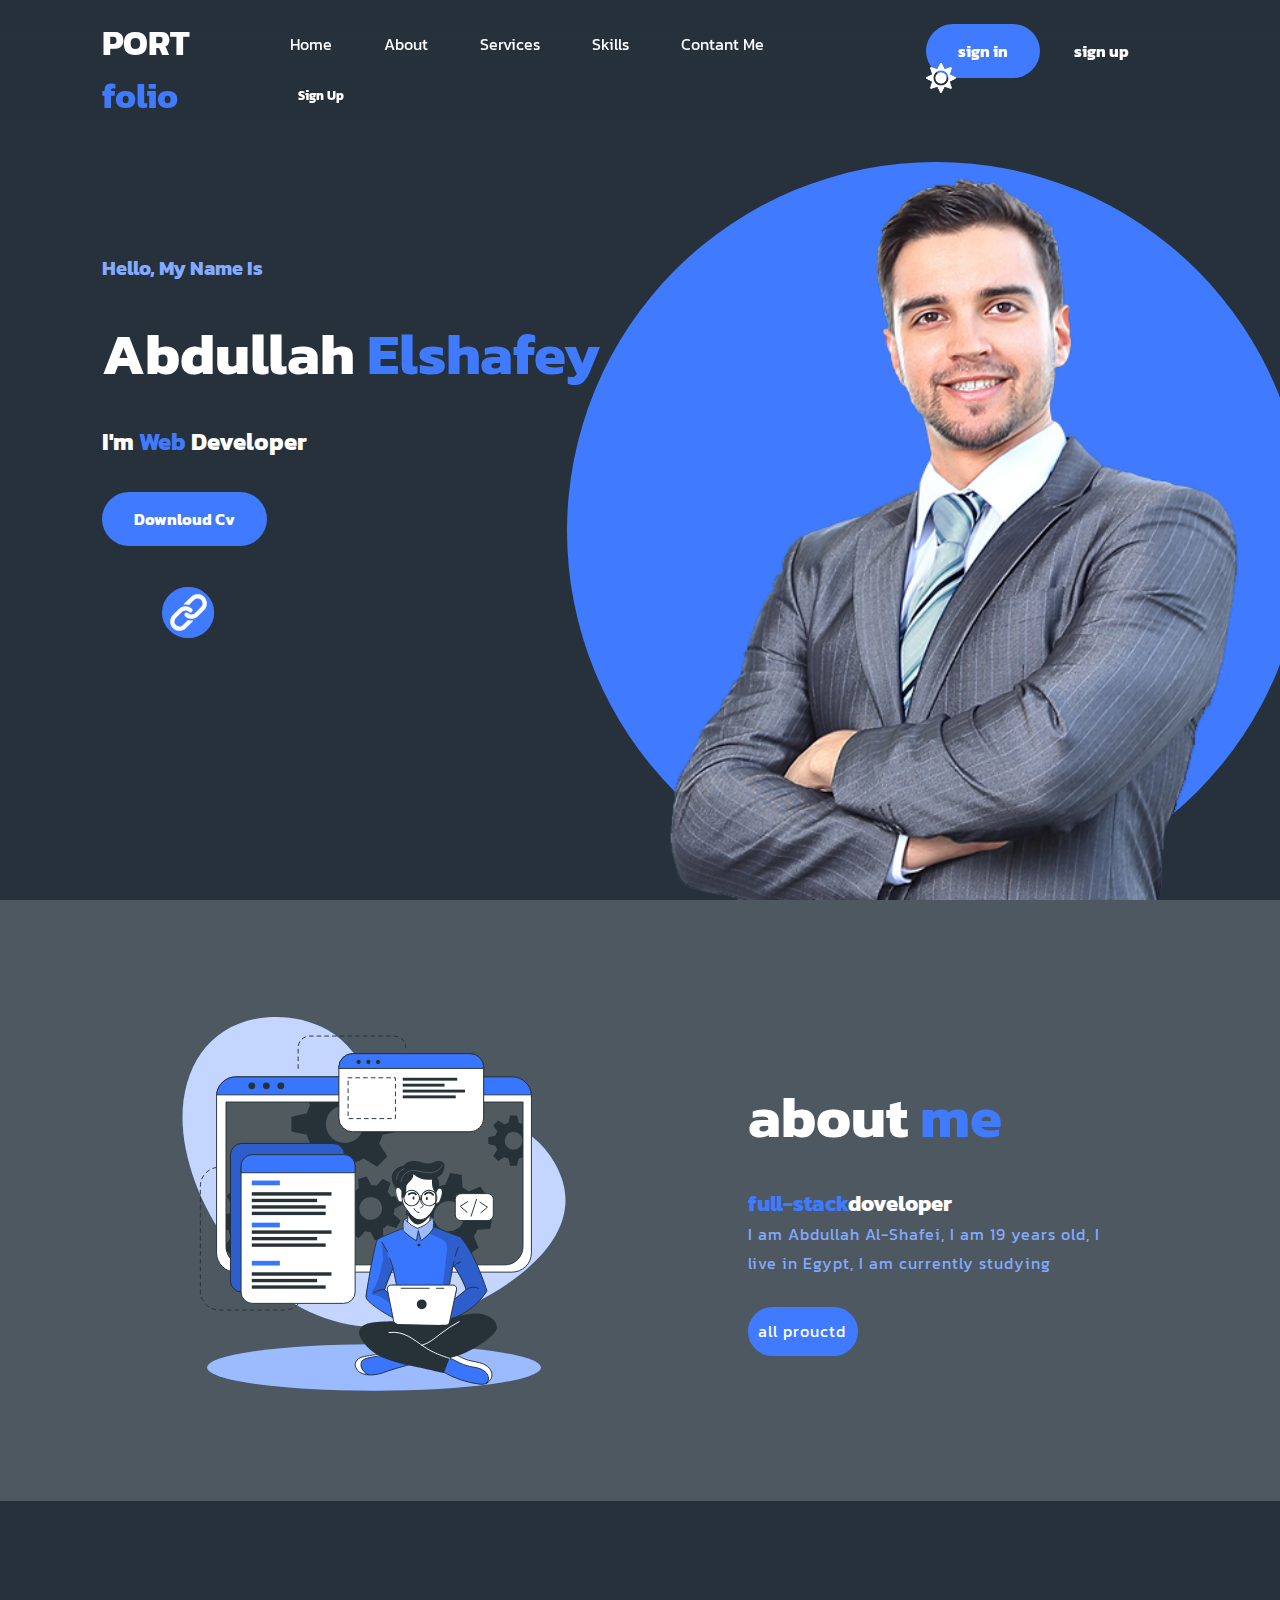
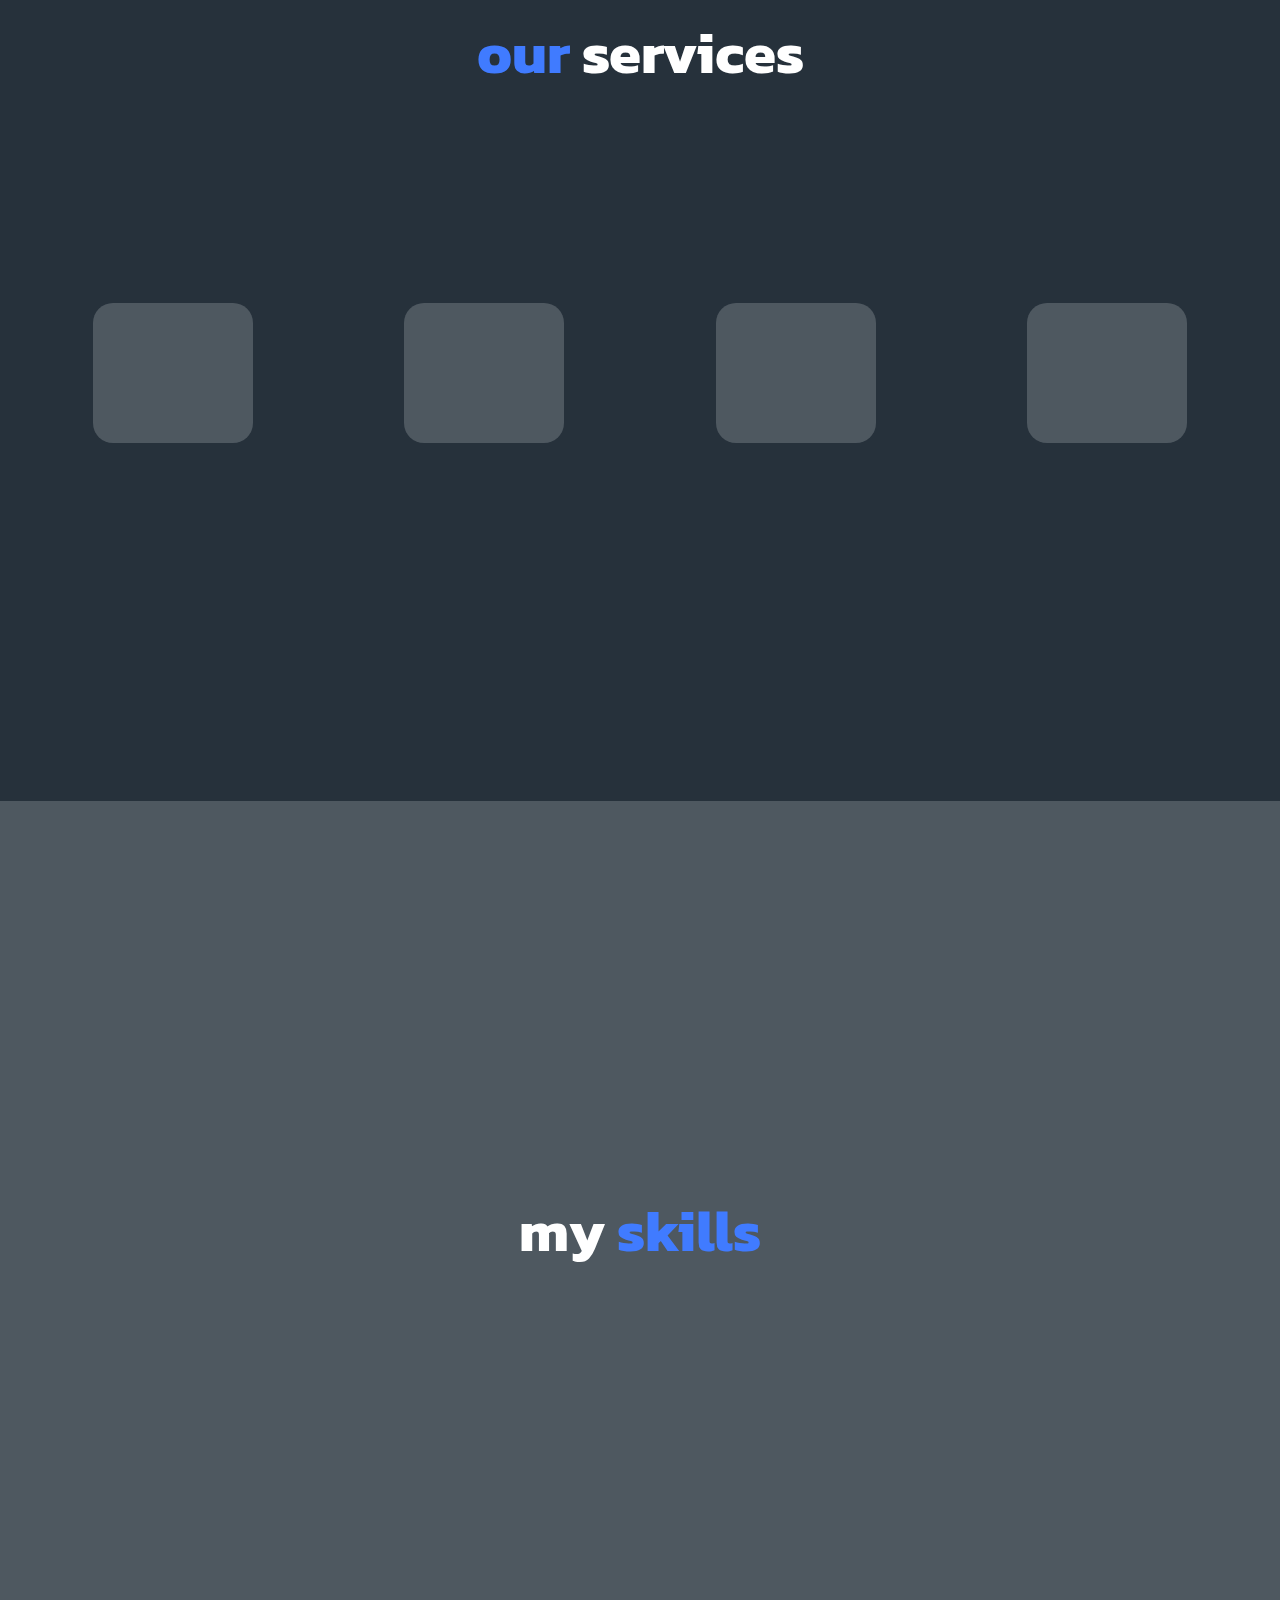
<file: New folder (7)/HTML & CSS/index.html>
<!DOCTYPE html>
<html lang="en">

<head>
    <meta charset="UTF-8">
    <meta http-equiv="X-UA-Compatible" content="IE=edge">
    <meta name="viewport" content="width=device-width, initial-scale=1.0">
    <meta name="DESCRIPTION" content="CV FOR ME ">
    <meta name="keyword" content="CV,html,web,c++,programming,programmer,css,python,ai">
    <link rel="stylesheet" href="style-root.css">
    <link rel="stylesheet" href="style.css">
    <link rel="icon" href="PNG & SVG/icons8-profiles-48.ico">
    <link href="https://fonts.googleapis.com/css2?family=Kanit:wght@100;200;300;400;500;600;700;800;900&display=swap"
        rel="stylesheet">
    <link rel="stylesheet" href="https://cdnjs.cloudflare.com/ajax/libs/font-awesome/6.2.1/css/all.min.css"
        integrity="sha512-MV7K8+y+gLIBoVD59lQIYicR65iaqukzvf/nwasF0nqhPay5w/9lJmVM2hMDcnK1OnMGCdVK+iQrJ7lzPJQd1w=="
        crossorigin="anonymous" referrerpolicy="no-referrer" />
    <title>Document</title>
</head>

<body>

    <!--  ***************************************************************
          *                            home                             *
          *************************************************************** -->
    <section class="home" id="home">

        <div class="content">
            <div class="content-text">
                <h4>hello, my name is</h4>
                <h1>abdullah <span>elshafey</span></h1>
                <h3>i'm <span>web</span> developer </h3>
                <a href="#" class="btn">downloud cv</a>
                <div class="social" onclick="fun()">

                    <a href="https://www.facebook.com/abdullah.elshafy.1?mibextid=ZbWKwL" target="_blank"><img
                            class="so1" id="mydiv1" src="PNG & SVG/social/icons8-facebook-48.png" alt=""></a>
                    <a href="#"><img class="so2" id="mydiv3" src="PNG & SVG/social/icons8-instagram-48.png" alt=""></a>
                    <a href="#"><img class="so1" id="mydiv2" src="PNG & SVG/social/icons8-linkedin-48.png" alt=""></a>
                    <a href="#"><img class="so2" id="mydiv4" src="PNG & SVG/social/icons8-whatsapp-48.png" alt=""></a>
                    <a href="#"><img id="active2" src="PNG & SVG/SVG/Asset 2.svg" alt="" class="active"></a>
                    <a href="#"><img id="active" src="PNG & SVG/Asset 2.svg" alt="" class="link"></a>

                </div>


            </div>
            <div class="content-img">
                <img src="PNG & SVG/Asset 1.svg" id="shp"alt="" class="shape">
                <img src="PNG & SVG/pngegg.png" alt="" class="pic">
            </div>
        </div>
    </section>
     <!-- ***************************************************************
          *                           about                             *
          *************************************************************** -->
    <section class="about" id="about">
        <div class="content-img">
            <img src="PNG & SVG/Developer activity-bro.svg" id="svg"class="pic" alt="">
        </div>
        <div class="content-text">
            <div class="text">
                <h1>about <span>me</span></h1>
                <h5> <span>full-stack</span>doveloper</h5>
                <p>I am Abdullah Al-Shafei, I am 19 years old, I live in Egypt, I am currently studying <br><br
                        id="no2">
                <p onclick="fun2(1)" href="#" id="no" class="bt">all prouctd</p>
                <p id="bt" class="texth5">at the Delta University of Technology, I have experience in programming such
                    as Python, C++, C and web development, and I also know some things in the field of graphic designer
                    <br><br>
                <p onclick="fun2(0)" href="#" id="no1" class="bt2">hidden</p>
                </p>
                <script>

                </script>
            </div>
        </div>

    </section>
    <!--  ***************************************************************
          *                         services                            *
          *************************************************************** -->
    <section class="services" id="services">
        <h1 class="text-center"><span>our </span>services</h1>
        <div class="box">
            <div class="hi" id="hi">

                <div class="card" id="crd1" onclick="fun11(1)">
                    <i class="fa-solid fa-mobile-screen-button"></i><br>
                    <h5 class="hid" id="hid1">
                        mobile dev
                    </h5><br>
                    <p class="hid" id="hid11">Lorem ipsum dolor sit amet, consectetur adipiscing elit, sed do eiusmod
                        tempor incididunt ut labore et dolore magna aliqua. Quis ipsum suspendisse ultrices gravida.
                        Risus commodo viverra maecenas accumsan lacus vel facilisis. </p>
                </div>
            </div>
            <div class="hi">
                <div class="card" id="crd2" onclick="fun12(1)">
                    <i class="fa-regular fa-file-code"></i><br>
                    <h5 class="hid" id="hid2">
                        web dev
                    </h5><br>
                    <p class="hid" id="hid12">Lorem ipsum dolor sit amet, consectetur adipiscing elit, sed do eiusmod
                        tempor incididunt ut labore et dolore magna aliqua. Quis ipsum suspendisse ultrices gravida.
                        Risus commodo viverra maecenas accumsan lacus vel facilisis. </p>
                </div>
            </div>
            <div class="hi">
                <div class="card" id="crd3" onclick="fun13(1)">
                    <i class="fa-solid fa-laptop-code"></i><br>
                    <h5 class="hid" id="hid3">
                        Desktop dev
                    </h5><br>
                    <p class="hid" id="hid13">Lorem ipsum dolor sit amet, consectetur adipiscing elit, sed do eiusmod
                        tempor incididunt ut labore et dolore magna aliqua. Quis ipsum suspendisse ultrices gravida.
                        Risus commodo viverra maecenas accumsan lacus vel facilisis. </p>
                </div>
            </div>
            <div class="hi">
                <div class="card" id="crd4" onclick="fun14(1)">
                    <i class="fa-solid fa-sitemap"></i><br>
                    <h5 class="hid" id="hid4">
                        architect
                    </h5><br>
                    <p class="hid" id="hid14">Lorem ipsum dolor sit amet, consectetur adipiscing elit, sed do eiusmod
                        tempor incididunt ut labore et dolore magna aliqua. Quis ipsum suspendisse ultrices gravida.
                        Risus commodo viverra maecenas accumsan lacus vel facilisis. </p>
                </div>
            </div>

        </div>

    </section>
    <!--  ***************************************************************
          *                           skill                             *
          *************************************************************** -->
    <section class="skill" id="skill" onclick="fun4()">
       
        <div class="skill-contanter" id="rel">
            <h1>my <span>skills</span></h1>
            <div class="contant-skill">

                <div class="skills" id="im1">
                    <img id="m1" src="PNG & SVG/icons8-adobe-photoshop.svg" alt="">
                </div>
                <div class="skills" id="im2">
                    <img id="m2" src="PNG & SVG/icons8-adobe-illustrator.svg" alt="">
                </div>
                <div class="skills" id="im3">
                    <img id="m3" src="PNG & SVG/icons8-c++.svg" alt="">
                </div>
                <div class="skills" id="im4">
                    <img id="m4" src="PNG & SVG/icons8-c-programming.svg" alt="">
                </div>
                <div class="skills" id="im5">
                    <img id="m5" src="PNG & SVG/icons8-html-5.svg" alt="">
                </div>
                <div class="skills" id="im6">
                    <img id="m6" src="PNG & SVG/icons8-css3.svg" alt="">
                </div>
                <div class="skills" id="im7">
                    <img id="m7" src="PNG & SVG/icons8-javascript.svg" alt="">
                </div>
                <div class="skills" id="im8">
                    <img id="m8" src="PNG & SVG/icons8-microsoft-excel-2019.svg" alt="">
                </div>
                <div class="skills" id="im9">
                    <img id="m9" src="PNG & SVG/icons8-microsoft-word-2019.svg" alt="">
                </div>
                <div class="skills" id="im10">
                    <img id="m10" src="PNG & SVG/icons8-python.svg" alt="">
                </div>
                <div class="skills" id="im11">
                    <img id="m11" src="PNG & SVG/icons8-wordpress.svg" alt="">
                </div>
                <div class="skills" id="im12">
                    <img id="m12" src="PNG & SVG/icons8-wordpress.svg" alt="">
                </div>
            </div>
        </div>

        <div class="content-img" id="img2">
            <img id="img1" src="PNG & SVG/Programmer-amico.svg" alt="">
        
        </div>
   
    </section>
    <!--  ***************************************************************
          *                           header                            *
          *************************************************************** -->
    <section class="aa">
        <nav>
            <img src="PNG & SVG/sun.png"
                    id="icon2" />
            <h2>PORT<span> folio</span></h2>
            <ul id="vr">
                <li> <a href="#home"><i class="fa-solid fa-house"></i> home</a></li>
                <li><a href="#about"><i class="fa-regular fa-address-card"></i> about</a></li>
                <li> <a href="#services"><i class="fa-solid fa-laptop"></i> services</a></li>
                <li> <a href="#skill"><i class="fa-solid fa-gears"></i> skills</a></li>
                <li><a href="../final/contact me.html"><i class="fa-solid fa-address-book"></i> contant me</a></li>
                <li id="dif"><div class="hh1"><a href="#" class="btn5">sign in</a> </div></li>
                <li id="dif"><a href="../sign up.html" class="btn15">sign up</a> </div></li>
            </ul>
            <button id="menu">
                <span></span>
                <span></span>
                <span></span>
            </button>
            
            <div class="hh"><a href="#" class="btn">sign in</a> <a href="../sign up.html" class="btn1">sign up</a><img src="PNG & SVG/sun.png"
                id="icon" /></div>
              
                     
        </nav>
    </section>

    <!--  ***************************************************************
          *                           section                           *
          *************************************************************** -->
    <div class="mCSB_dragger_bar" style="line-height: 30px;"></div>
    <script src="../js/script.js"></script>
</body>

</html>
</file>
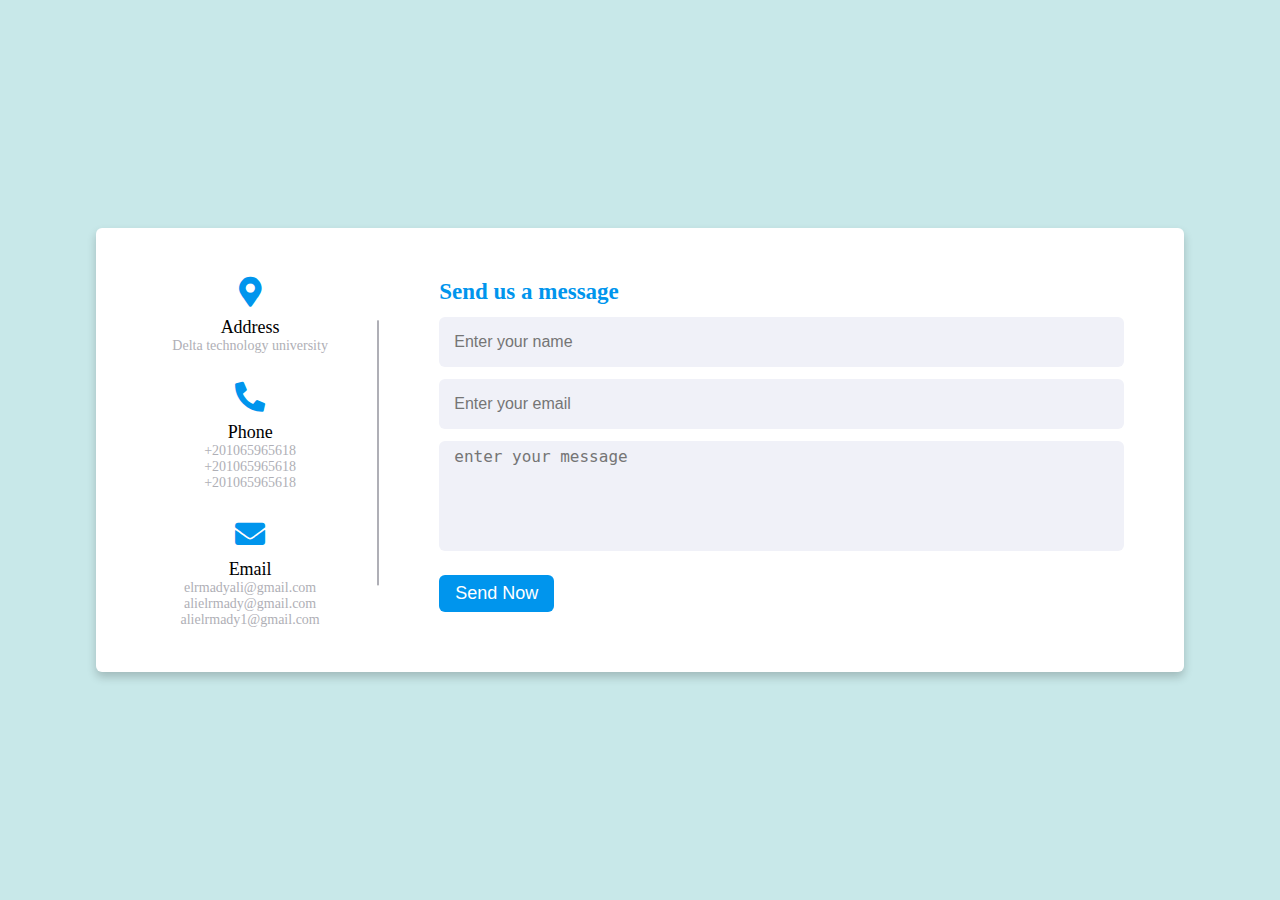
<file: New folder (7)/final/contact me.html>
<!DOCTYPE html>
<html>

<head>
    <link rel="stylesheet" href="style.css">
    <!-- Fontawesome CDN Link -->
    <link rel="stylesheet" href="https://cdnjs.cloudflare.com/ajax/libs/font-awesome/5.15.2/css/all.min.css" />
    <link href="https://fonts.googleapis.com/css2?family=Kanit:wght@100;200;300;400;500;600;700;800;900&display=swap" rel="stylesheet">
    <link rel="stylesheet" href="https://cdnjs.cloudflare.com/ajax/libs/font-awesome/6.2.1/css/all.min.css" integrity="sha512-MV7K8+y+gLIBoVD59lQIYicR65iaqukzvf/nwasF0nqhPay5w/9lJmVM2hMDcnK1OnMGCdVK+iQrJ7lzPJQd1w==" crossorigin="anonymous" referrerpolicy="no-referrer" />
</head>

<body>
    <div class="container">
        <div class="back"><a href="../HTML & CSS/index.html"><i class="fa-solid fa-arrow-left-long"></i></a></div>
        <div class="content">
            <div class="left-side">
                <div class="address details">
                    <i class="fas fa-map-marker-alt"></i>
                    <div class="topic">Address</div>
                    <div class="text-one">Delta technology university</div>
                </div>
                <div class="phone details">
                    <i class="fas fa-phone-alt"></i>
                    <div class="topic">Phone</div>
                    <div class="text-one">+201065965618</div>
                    <div class="text-two">+201065965618</div>
                    <div class="text-three">+201065965618</div>
                </div>
                <div class="email details">
                    <i class="fas fa-envelope"></i>
                    <div class="topic">Email</div>
                    <div class="text-one">elrmadyali@gmail.com</div>
                    <div class="text-two">alielrmady@gmail.com</div>
                    <div class="text-three">alielrmady1@gmail.com</div>

                </div>
            </div>
            <div class="right-side">
                <div class="topic-text">Send us a message</div>

                <form action="#">
                    <div class="input-box">
                        <input type="text" placeholder="Enter your name">
                    </div>
                    <div class="input-box">
                        <input type="text" placeholder="Enter your email">
                    </div>
                    <div class="input-box message-box">
                        <textarea name="message" id="" cols="30" rows="10" placeholder="enter your message"></textarea>
                    </div>
                    <div class="button">
                        <input type="button" value="Send Now">
                    </div>
                </form>
            </div>
        </div>
    </div>
</body>

</html>
</file>
<file: New folder (7)/HTML & CSS/style-root.css>
:root { 
    --primarycolor: #407BFF;
    --primarycolor-opa: #407cffd3;
    --secondarycolor: #83aaff;
    --lighting-color: #ffffff;
    --bgcolor-1: #26313b;
    --bgcolor-2: #4e5860;
    --bgcolor-3: #31383d;
    --bgcolor-4: #4c4e50;
    --padding: 8%;
    --blackc: black;
    --mar: 4rem;
    --mrgin:1.1rem 0 0 1.7rem;
    --margin1:0 0 0 3.5rem;
    --margin2:0 0 0 6.5rem;
    --margin3:0 0 0 -1.7rem;
    --margin4:0 0 0 -4.7rem;
    --null:0 0 0 12px;
    --width: 250px;
    --width2: 160px;
    --margin0:10rem 0px;
    --hi:70px;
    --h:100%;
    
    
}

.light-theme {

    --primarycolor: #407BFF;
    --secondarycolor: #83aaff;
    --lighting-color: #000000;
    --bgcolor-1: #fafbfc;
    --bgcolor-2: #d9e0e2;
    
    --bgcolor-3: #bedaee;
    --bgcolor-4: #dde4eb;
    --padding: 8%;
    --blackc: black;

}
</file>
<file: New folder (7)/HTML & CSS/style.css>
/***************************************************************
*                             ALL                              *
****************************************************************/



#icon {

    width: 30px;
    cursor: pointer;
    
}

* {transition:  background-color 1.2s;
    margin: 0;
    padding: 0;
    box-sizing: border-box;
    color: var(--lighting-color)
}


#page2{
    display: none;
}
html{
    font-family: 'Kanit', sans-serif; font-size: 16px;color: var(--lighting-color);
}

h1 {
    font-size: 3.65rem;
    margin: 1.7rem 0;
}

h2 {
    font-size: 2.2rem;
    letter-spacing: 0.12;
    cursor: pointer;
}

h3 {
    font-size: 1.5rem;
    margin-bottom: 3rem;
}

h4 {
    font-size: 1.25rem;
    color: var(--secondarycolor);
}

h5 {
    font-size: 1.37rem;
}

p {
    color: var(--secondarycolor);
    letter-spacing: 1px;
    line-height: 1.8rem;
    font-size: 1rem;
}

span {
    color: var(--primarycolor);
}

/***************************************************************
*                            header                            *
****************************************************************/
.hh1{
    display: none;
}
.aa {
    position: fixed;
    width: 100%;
    top: 0;
    background-image: linear-gradient(to bottom, var(--bgcolor-1), rgba(0, 0, 0, 0));
    
}
#menu{
    display: none;
}
#icon2{
    display: none;
}
nav {
    padding-top: 1rem;
    padding-left: var(--padding);
    padding-right: var(--padding);
    display: flex;
    justify-content: space-between;
    align-items: center;
    width: 100%;

}

nav ul li {
    list-style-type: none;
    display: inline-block;
    margin: 0.8rem 1.5rem;

}

nav ul li a {
    color: var(--lighting-color);
    text-decoration: none;
    text-transform: capitalize;
    transition: 0.4s 
}
nav ul li a i{
    color: var(--lighting-color);
    text-decoration: none;
    text-transform: capitalize;
    transition: 0.4s 
}

nav ul li a:hover {
    color: var(--primarycolor)
}
nav ul li a:hover i{
    color: var(--primarycolor)
}

.btn {
    background-color: var(--primarycolor);
    color: white;
    text-decoration: none;
    font-weight: bold;
    border: 2px solid rgba(0, 0, 0, 0);
    padding: 0.81rem 1.87rem;
    border-radius: 30px;
    transition: 0.4s;
}
.btn5{
    background-color: var(--primarycolor);
    color: white;
    font-size: .8rem;
    text-decoration: none;
    font-weight: bold;
    border: 2px solid rgba(0, 0, 0, 0);
    padding: 0.5rem 1rem;
    border-radius: 30px;
    transition: 0.4s;
}
.btn15{
    color: var(--lighting-color);
    font-size: .8rem;
    text-decoration: none;
    font-weight: bold;
    padding: 0.5rem ;
    transition: 0.4s;  
}
.btn1 {

    color: var(--lighting-color);
    text-decoration: none;
    font-weight: bold;
    padding: 0.81rem 1.87rem;
    transition: 0.4s;
}

.btn:hover {
    color: var(--primarycolor);
    background-color: rgba(0, 0, 0, 0);
    border: 2px solid var(--primarycolor);
}

/***************************************************************
*                             home                             *
****************************************************************/
.home {
    width: 100%;
    height: 100vh;
    background-color: var(--bgcolor-1);
    display: flex;
    flex-direction: column;
    text-transform: capitalize;

}

.content {
    margin-top: 5rem;
    flex-grow: 1;
    padding: 0 var(--padding);
    display: flex;
    align-items: center;
    justify-content: space-between;
}

.content-text {

    position: relative;
    bottom: 70px;
}

.social {

    align-content: center;
    margin-top: 3.5rem;
    margin-left: 3rem;
}

.social a .link {
    margin-left: .8rem;
    width: 3.2rem;

}

.social a .active {
    margin-left: .75rem;
    width: 3.2rem;

}

.social img {
    position: absolute;
    width: 2.5rem;
    transition: 0.4s;
    opacity: 0;
    transition: 1.2s;

}

.so1 {
    rotate: 270deg;
}

.so2 {
    rotate: -270deg;
}

.social .active {
    position: absolute;
    width: 2.5rem;
    transition: 0.4s;
    opacity: 100%;
}

.social .link {
    position: absolute;
    width: 2.5rem;
    transition: 0.4s;
    opacity: 100%;
}

.social .link:hover {
    opacity: 0;
}

.home .content-img {

    width: 45%;
    height: 90%;
    position: relative;
    align-self: flex-end;

}

.home .content-img img {
    position: absolute;
    bottom: 0;
    height: 100%;
    left: 50%;
    transform: translateX(-50%);
    transition: 1s;
}

.content-img:hover .shape {
    bottom: 40px;
}

.content-img:hover .pic {
    left: 45%;
}

/***************************************************************
*                             about                            *
****************************************************************/
.about {

    background-color: var(--bgcolor-2);
    padding: 5rem var(--padding);
    display: flex;
    align-items: center;
    justify-content: space-around;

}

.about .content-img {
    width: 45%;


}

.about .content-img img {
    width: 90%;
    transition: 1s;
}


.about .content-text {
    bottom: 50%;
    width: 35%;
    transition: 5s;

}

.about .content-text .text {
    width: 100%;
    transition: 1.2s;
}

.texth5 {
    display: none;
}

.bt {
    background: var(--primarycolor);
    padding: 0.5rem;
    border-radius: 30px;
    width: 6.9rem;
    color: white;
    text-decoration: none;
    cursor: pointer;
    border: 2px solid #00000000;
    align-content: center;
    transition: 0.4s;
}

.bt2 {
    display: none;
    background: var(--primarycolor);
    padding: 0.5rem;
    border-radius: 30px;
    width: 6.9rem;
    color: white;
    text-decoration: none;
    cursor: pointer;
    border: 2px solid #00000000;
    align-content: center;
    padding-left: 1.7rem;
    transition: 0.4s;
}

.bt:hover {
    color: var(--primarycolor);
    border: 2px solid var(--primarycolor);
    background-color: #00000000;
    align-content: center;
}

.bt2:hover {
    color: var(--primarycolor);
    border: 2px solid var(--primarycolor);
    background-color: #00000000;
    align-content: center;
}

/***************************************************************
*                         services                             *
****************************************************************/
.hi {
    width: 250px;
    height: 500px;
    display: flex;
    align-items: center;
    justify-content: center;
}

.services {
    height: 100vh;
    background: var(--bgcolor-1);
    padding: 5rem 3rem;
    overflow: hidden;
}

.text-center {
    text-align: center;
}

.box {
    display: flex;
    justify-content: space-between;

}

.box .card {
    display: block;
    transition: 0.5s, width 1s, margin 1s;
}

.card {

    background-color: var(--bgcolor-2);
    width: 160px;
    border-radius: 20px;
    padding: 1.3rem;
    text-align: center;
    transition: 0.5s;
    margin: 10rem 0;
    cursor: pointer;

}

.hid {
    display: none;
}

.card i {
    font-size: 3.12rem;
    text-align: center;
    color: var(--primarycolor);
    margin: 2rem;
}

.card:hover {
    scale: 1.02;
}

/***************************************************************
*                            skills                            *
****************************************************************/
.skill {
    width: 100%;
    height: 90vh;
    background-color: var(--bgcolor-2);
    padding: 5rem var(--padding) 2rem;
    display: flex;
    align-items: center;
    justify-content: space-between;
    overflow: hidden;

}

.skill .skill-contanter {
    margin: 0 auto;
    transition: 1s;


}

.skill .content-img {
    position: absolute;
    width: 70%;
    display: none;
}

.skill .content-img img {
    display: block;
    width: 90%;
    height: 0px;
    width: 0px;
    transition: 2s;
}

.contant-skill {
    display: flex;
    flex-wrap: wrap;
    margin-top: 0;
}

.skill .contant-skill {
    width: 90%;

}

.skills {
    position: absolute;
    width: 70px;
    height: 70px;
    background-color: var(--lighting-color);
    border-radius: 50%;
    margin: 0 2rem 2rem 0;
    display: flex;
    align-items: center;
    justify-content: center;
    width: 0px;
    height: 0px;
    transition: 2s, opacity 0s;
}

.skills img {
    width: 70%;
    height: 1px;
    transition: 2s, opacity 0s, position 10s, margin 0s;
}

/***************************************************************
*                           scrollbar                          *
****************************************************************/
::-webkit-scrollbar {
    width: 15px;
    background-color: var(--bgcolor-1);
}

::-webkit-scrollbar-track {
    background: var(--bgcolor-2);
    box-shadow: 0 0 10px var(--blackc) inset;
    border-radius: 50px;
}

::-webkit-scrollbar-thumb {
    background-color: var(--primarycolor);
    border-radius: 50px;
    box-shadow: 0 0 10px var(--blackc) inset;

}

.mCS-3d-thick.mCSB_scrollTools .mCSB_dragger .mCSB_dragger_bar,
.mCS-3d-thick.mCSB_scrollTools .mCSB_dragger:hover .mCSB_dragger_bar,
.mCS-3d-thick.mCSB_scrollTools .mCSB_dragger:active .mCSB_dragger_bar,
.mCS-3d-thick.mCSB_scrollTools .mCSB_dragger.mCSB_dragger_onDrag .mCSB_dragger_bar {
    background-color: #555;
}

.mCS-3d-thick.mCSB_scrollTools .mCSB_dragger .mCSB_dragger_bar,
.mCS-3d-thick-dark.mCSB_scrollTools .mCSB_dragger .mCSB_dragger_bar {
    box-shadow: inset 1px 0 0 rgb(255 255 255 / 40%);
    width: 12px;
    margin: 2px;
    position: absolute;
    height: auto;
    top: 0;
    bottom: 0;
    left: 0;
    right: 0;
}

.mCS-3d-thick.mCSB_scrollTools .mCSB_dragger .mCSB_dragger_bar,
.mCS-3d-thick-dark.mCSB_scrollTools .mCSB_dragger .mCSB_dragger_bar {
    -webkit-border-radius: 5px;
    -moz-border-radius: 5px;
    border-radius: 5px;
}

.mCS-3d.mCSB_scrollTools .mCSB_dragger .mCSB_dragger_bar,
.mCS-3d-dark.mCSB_scrollTools .mCSB_dragger .mCSB_dragger_bar,
.mCS-3d-thick.mCSB_scrollTools .mCSB_dragger .mCSB_dragger_bar,
.mCS-3d-thick-dark.mCSB_scrollTools .mCSB_dragger .mCSB_dragger_bar {
    background-repeat: repeat-y;
    background-image: -moz-linear-gradient(left, rgba(255, 255, 255, 0.5) 0%, rgba(255, 255, 255, 0) 100%);
    background-image: -webkit-gradient(linear, left top, right top, color-stop(0%, rgba(255, 255, 255, 0.5)), color-stop(100%, rgba(255, 255, 255, 0)));
    background-image: -webkit-linear-gradient(left, rgba(255, 255, 255, 0.5) 0%, rgba(255, 255, 255, 0) 100%);
    background-image: -o-linear-gradient(left, rgba(255, 255, 255, 0.5) 0%, rgba(255, 255, 255, 0) 100%);
    background-image: -ms-linear-gradient(left, rgba(255, 255, 255, 0.5) 0%, rgba(255, 255, 255, 0) 100%);
    background-image: linear-gradient(to right, rgba(255, 255, 255, 0.5) 0%, rgba(255, 255, 255, 0) 100%);
}

.mCSB_scrollTools .mCSB_dragger .mCSB_dragger_bar {
    background-color: #fff;
    background-color: rgba(255, 255, 255, 0.75);
    filter: "alpha(opacity=75)";
    -ms-filter: "alpha(opacity=75)";
}

.mCSB_scrollTools,
.mCSB_scrollTools .mCSB_dragger .mCSB_dragger_bar,
.mCSB_scrollTools .mCSB_buttonUp,
.mCSB_scrollTools .mCSB_buttonDown,
.mCSB_scrollTools .mCSB_buttonLeft,
.mCSB_scrollTools .mCSB_buttonRight {
    -webkit-transition: opacity .2s ease-in-out, background-color .2s ease-in-out;
    -moz-transition: opacity .2s ease-in-out, background-color .2s ease-in-out;
    -o-transition: opacity .2s ease-in-out, background-color .2s ease-in-out;
    transition: opacity .2s ease-in-out, background-color .2s ease-in-out;
}

.mCSB_scrollTools .mCSB_dragger .mCSB_dragger_bar {
    position: relative;
    width: 4px;
    height: 100%;
    margin: 0 auto;
    -webkit-border-radius: 16px;
    -moz-border-radius: 16px;
    border-radius: 16px;
    text-align: center;
}

.mCSB_scrollTools .mCSB_dragger {
    cursor: pointer;
    width: 100%;
    height: 30px;
    z-index: 1;
}

.mCustomScrollBox {
    position: relative;
    overflow: hidden;
    height: 100%;
    max-width: 100%;
    outline: none;
    direction: ltr;
}
/***************************************************************
*                            media                             *
****************************************************************/
@media  screen and (max-width: 571px) {
    :root{
    --mar:0;
    --mrgin:1rem;
    --margin1:0 0 0 3rem;
    --margin2:0 0 0 7rem;
    --margin3:0 0 0 -3rem;
    --margin4:0 0 0 -7rem;
    --null:0;
    --h:10000px;
    }
    .skill .contant-skill {
        width: 100%;
    
    }
    html{
        font-family: 'Kanit', sans-serif; font-size: 16px;color: var(--lighting-color);
    }
   .home .content-img{
    display: none;
   }
   .home .content-text{
    margin: auto;
    text-align: center;
   }
   nav .hh{
    display: none;
   }
   nav ul{
    display: none;
   }
   #menu{
    display: block;
    position: relative;
    appearance: none;
    border: none;
    background: none;
    cursor: pointer;
    user-select: none;
}
.aa{
    position: fixed;
}
#menu span{
    display: block;
    width: 33px;
    height: 4px;
    background-color: var(--lighting-color);
    border-radius: 6px;
    transform-origin: 0 0;
    transition: 0.4s;
    margin-bottom: 5px;
}
.social{
    margin-left:-3rem; 
}
#icon2{
    display: block;
    width: 30px;
    cursor: pointer;
}

#img1{
    display: none;
}

.hi{
    
    width: 100%;
    height: 500px;
    margin: 3rem 0 0 0;
}
.card{
    
    margin: 0;
}
.about .content-text{
    width: 100%;
    height: 50vh;
}
.services{
    height: 300vh;
}
.box{
    display:block;
    margin: 0 ;
}
.about .content-img{
    display: none;
}
    h1 {
        
        font-size: 3rem;
        margin: 1.7rem 0;
    }
    
    h2 {
        
        font-size: 2.2rem;
        letter-spacing: 0.12;
        cursor: pointer;
    }
    
    h3 {
        
        font-size: 1.7rem;
        margin-bottom: 3rem;
    }
    
    h4 {
        
        font-size: 1.5rem;
        color: var(--secondarycolor);
    }
    
    h5 {
        font-size: 1.6rem;
    }
    
    p {
        color: var(--secondarycolor);
        letter-spacing: 1px;
        line-height: 1.8rem;
        font-size: 1rem;
    } 
    
    nav .btn{
        margin: 0;
        padding: 0;
        display: none;
    }
    nav ul{
        position: fixed;
        display: none;
        top:0;
        right:0;
        font-size: .7rem;
        padding-right: 5rem;
        padding-top: 1rem;
        width:60vw;
        height: 100vh;
        background-color: var(--bgcolor-2) ; 
        box-shadow: 2rem 2rem 2rem 2rem var(--primarycolor) ;
        
    }
    nav ul a{
        font-size: 1rem;
    }
    nav ul.is-active{
    display: block;
    }
    
    nav ul li{
        display: block;
        border-bottom: 2px solid var(--primarycolor);
        margin: 30px;
        
        
    }
    .hh1{
        display: block;
   
}
#dif{
    border: none;
}
    
    .social a .link {
        margin-left: 0;
        width: 3.2rem;
    
    }
    
    .social a .active {
        margin-left: 0;
        width: 3.2rem;
    
    }
   

    
}
@media screen and (max-width: 900px) {
    @media screen and (max-height: 441px) {
        #dif{
            display: none;
        }
        h1{
            font-size: 1rem;
        }
        #img1{
            display: none;
        }
        :root{
            --width:170px ;
            --margin0:6rem 0;
            --width2:5rem;
            --mar:0;
            --hi:50px;
            --h:10000px;
        }
        .home{
            flex-direction:row;
        }
        .home .content-img img{
            height: 90%;
        }
        .home .content-text{
            margin-top: 4rem;
        }
       
        .aa nav a{
            font-size: .7rem;
            padding: 5px 10px;
        }
        .about{
            height: 150vh;
        }
        .about .content-text{
            bottom: 0;
           width: 50%;
        }
        .services{
            padding-top: 3rem;
            height: 120vh;
        }
        .hi{
            height: 100%;
        }
        .card{
            margin: 6rem 0;
            width: 5rem;
            padding: 0;
            
        }
        .card h5 {
            font-size: 1rem;
        }
        .card p {
            font-size: .7rem;
        }
        .card i {
            font-size: 2rem;
            text-align: center;
            color: var(--primarycolor);
            margin: 2rem 0 0;
        }
        h1{
            font-size: 2rem ;
            margin: 0;
        }
        h2{
            font-size: 1.4rem;
        }
        nav ul a{
            font-size: .7rem;
        }
        nav ul li{
            margin: 0;
        }
        #icon{
            width: 20px;
        }
    }
    
    } 
@media screen and (max-width: 827px) {
    @media screen and (max-height: 500px) {
        h1{
            font-size: 2rem ;
            margin: 0;
        }
        h2{
            font-size: 1rem;
        } 
        .services{
            height: 160%;
        } }
    }
</file>
<file: New folder (7)/final/style.css>
* {
    margin: 0;
    padding: 0;
    box-sizing: border-box;
}

body {
    min-height: 100vh;
    width: 100%;
    background: #c8e8e9;
    display: flex;
    align-items: center;
    justify-content: center;
}
.back{
    font-size: 2rem;
    color: #0095ed;
}
.back i{
    cursor: pointer;
    
}
.back a{
    color: #0095ed;
    text-decoration: none;
    
}
.back i:hover{
    font-size: 2rem;
    color: #7ccfff;
    
}
.container {
    width: 85%;
    background: #fff;
    border-radius: 6px;
    padding: 20px 60px 30px 40px;
    box-shadow: 0 5px 10px rgba(0, 0, 0, 0.2);
}

.container .content {
    display: flex;
    align-items: center;
    justify-content: space-between;
}

.container .content .left-side {
    width: 25%;
    height: 100%;
    display: flex;
    flex-direction: column;
    align-items: center;
    justify-content: center;
    margin-top: 15px;
    position: relative;
}

.content .left-side::before {
    content: '';
    position: absolute;
    height: 70%;
    width: 2px;
    right: -15px;
    top: 50%;
    transform: translateY(-50%);
    background: #afafb6;
}

.content .left-side .details {
    margin: 14px;
    text-align: center;
}

.content .left-side .details i {
    font-size: 30px;
    color: #0095ed;
    margin-bottom: 10px;
}

.content .left-side .details .topic {
    font-size: 18px;
    font-weight: 500;
}

.content .left-side .details .text-one,
.content .left-side .details .text-two,
.content .left-side .details .text-three {
    font-size: 14px;
    color: #afafb6;
}

.container .content .right-side {
    width: 75%;
    margin-left: 75px;
}

.content .right-side .topic-text {
    font-size: 23px;
    font-weight: 600;
    color: #0095ed
}

.right-side .input-box {
    height: 50px;
    width: 100%;
    margin: 12px 0;
}

.right-side .input-box input,
.right-side .input-box textarea {
    height: 100%;
    width: 100%;
    border: none;
    outline: none;
    font-size: 16px;
    background: #F0F1F8;
    border-radius: 6px;
    padding: 0 15px;
    resize: none;
}

.right-side .message-box {
    min-height: 110px;
}

.right-side .input-box textarea {
    padding-top: 6px;
}

.right-side .button {
    display: inline-block;
    margin-top: 12px;
}

.right-side .button input[type="button"] {
    color: #fff;
    font-size: 18px;
    outline: none;
    border: none;
    padding: 8px 16px;
    border-radius: 6px;
    background: #0095ed;
    cursor: pointer;
    transition: all 0.3s ease;
}

.button input[type="button"]:hover {
    background: #0095ed;
}

@media (max-width: 950px) {
    .container {
        width: 90%;
        padding: 30px 40px 40px 35px;
    }

    .container .content .right-side {
        width: 75%;
        margin-left: 55px;
    }
}

@media (max-width: 820px) {
    .container {
        margin: 40px 0;
        height: 100%;
    }

    .container .content {
        flex-direction: column-reverse;
    }

    .container .content .left-side {
        width: 100%;
        flex-direction: row;
        margin-top: 40px;
        justify-content: center;
        flex-wrap: wrap;
    }

    .container .content .left-side::before {
        display: none;
    }

    .container .content .right-side {
        width: 100%;
        margin-left: 0;
    }
}
</file>
